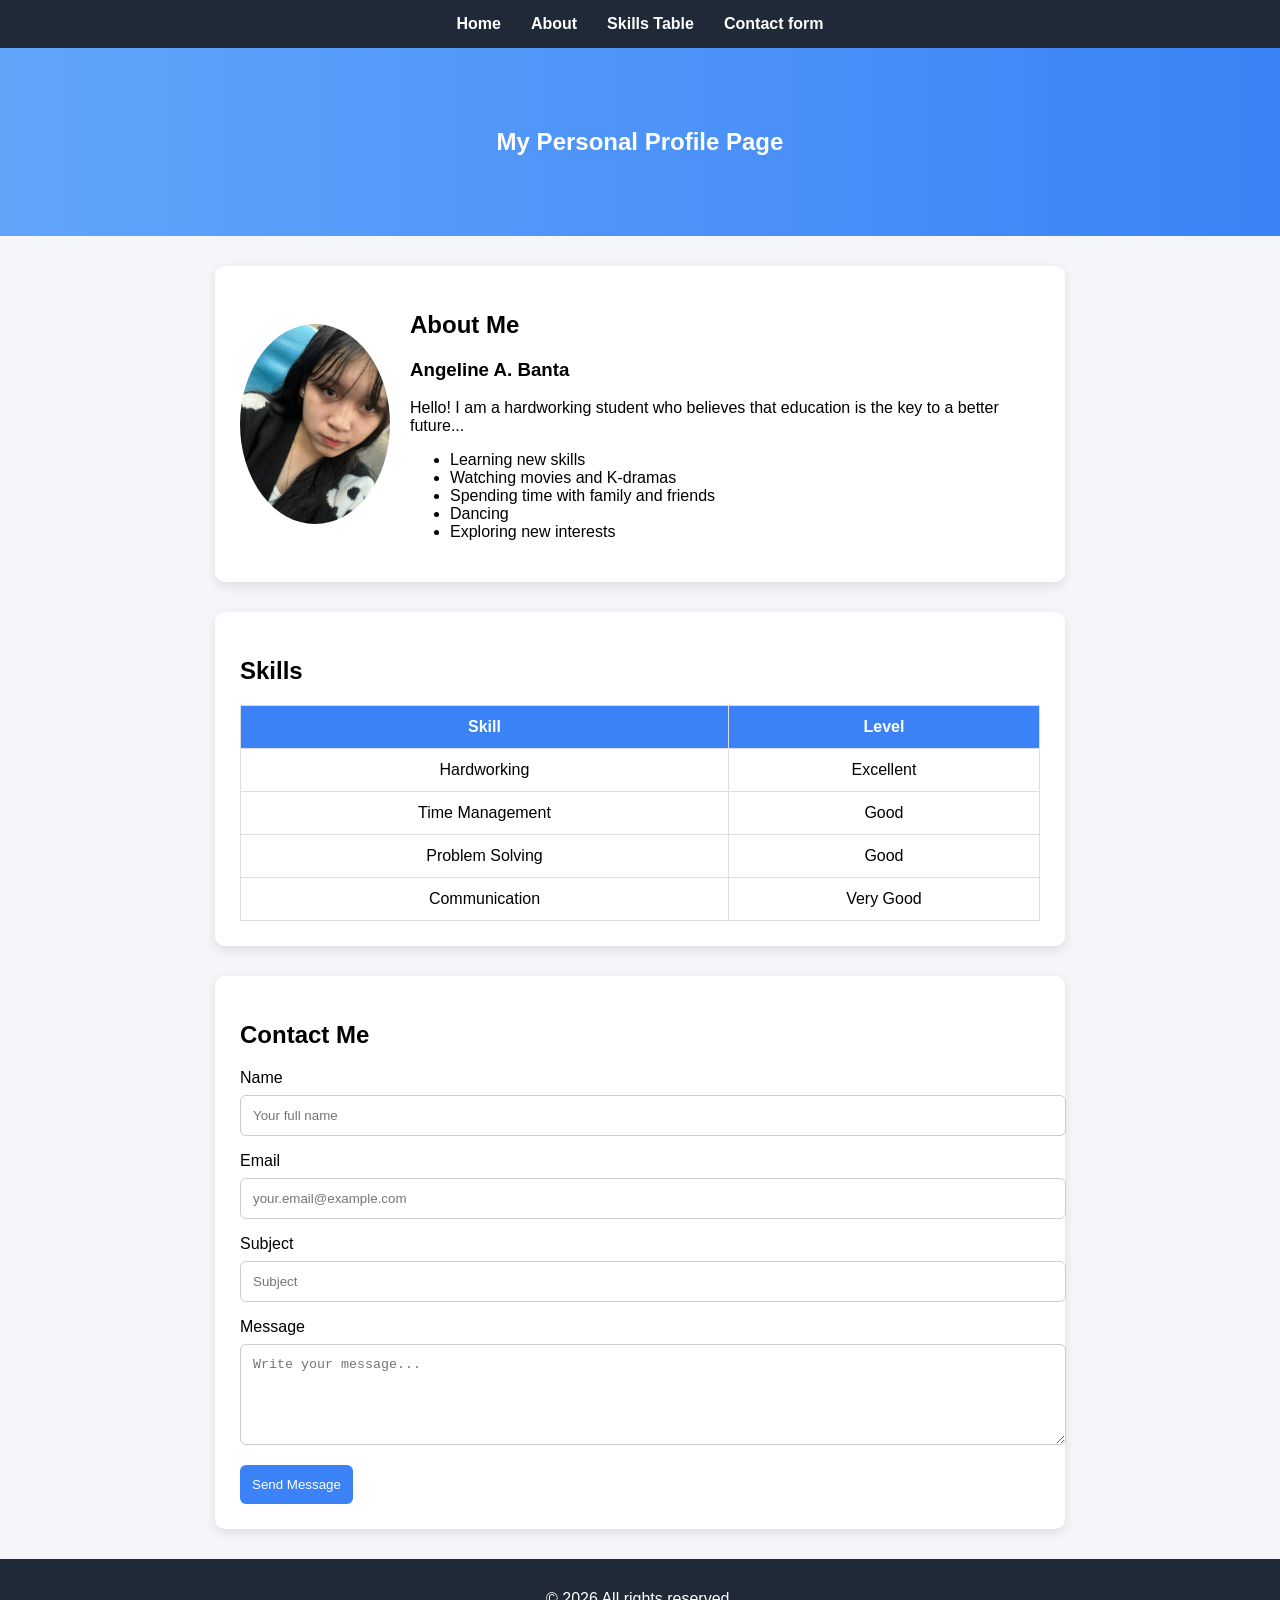
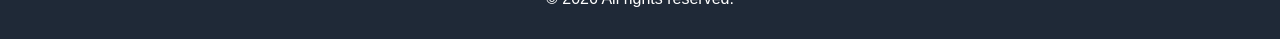
<file: index.html>
<!DOCTYPE html>
<html> 
<head>
    <title>Personal Profile Page</title>
    <link rel="stylesheet" href="style.css">
</head>

<body>

<!-- NAVIGATION -->
<nav class="navbar">
    <a href="#Home">Home</a>
    <a href="#About">About</a>
    <a href="#Skill">Skills Table</a>
    <a href="#Contact">Contact form</a>
</nav>

<!-- HOME -->
<section id="Home">
    <h1>My Personal Profile Page</h1>
</section>

<!-- ABOUT -->
<section id="About" class="container">
    <img src="ange.jpeg" id="profilePic" alt="My Photo">
    
    <div class="text">
        <h2>About Me</h2>
        <h3>Angeline A. Banta</h3>
        <p>
           Hello! I am a hardworking student who believes that education is the key to a better future...
        </p>

        <ul>
            <li>Learning new skills</li>
            <li>Watching movies and K-dramas</li>
            <li>Spending time with family and friends</li>
            <li>Dancing</li>
            <li>Exploring new interests</li>
        </ul>
    </div>
</section>

<!-- SKILLS TABLE -->
<section id="Skill" class="container">
    <h2>Skills</h2>

    <table>
        <tr>
            <th>Skill</th>
            <th>Level</th>
        </tr>
        <tr>
            <td>Hardworking</td>
            <td>Excellent</td>
        </tr>
        <tr>
            <td>Time Management</td>
            <td>Good</td>
        </tr>
        <tr>
            <td>Problem Solving</td>
            <td>Good</td>
        </tr>
        <tr>
            <td>Communication</td>
            <td>Very Good</td>
        </tr>
    </table>
</section>

<!-- CONTACT FORM -->
<section id="Contact" class="container">
    <h2>Contact Me</h2>

    <form action="result.html" method="GET" id="contactForm">
        
        <label>Name</label>
        <input type="text" id="name" placeholder="Your full name">

        <label>Email</label>
        <input type="email" id="email" placeholder="your.email@example.com">

        <label>Subject</label>
        <input type="text" id="subject" placeholder="Subject">

        <label>Message</label>
        <textarea id="message" rows="5" placeholder="Write your message..."></textarea>

        <button type="submit">Send Message</button>
    </form>

</section>

<!-- FOOTER -->
<footer>
    <p>© 2026 All rights reserved.</p>
</footer>

<!-- SCRIPT -->
<script>
let img = document.getElementById("profilePic");

img.addEventListener("click", function() {
  img.classList.toggle("zoomed");
});

document.getElementById("contactForm").addEventListener("submit", function(e) {
  e.preventDefault();

  localStorage.setItem("name", document.getElementById("name").value);
  localStorage.setItem("email", document.getElementById("email").value);
  localStorage.setItem("subject", document.getElementById("subject").value);
  localStorage.setItem("message", document.getElementById("message").value);

  window.location.href = "result.html";
});
</script>
</body>
</html>
</file>
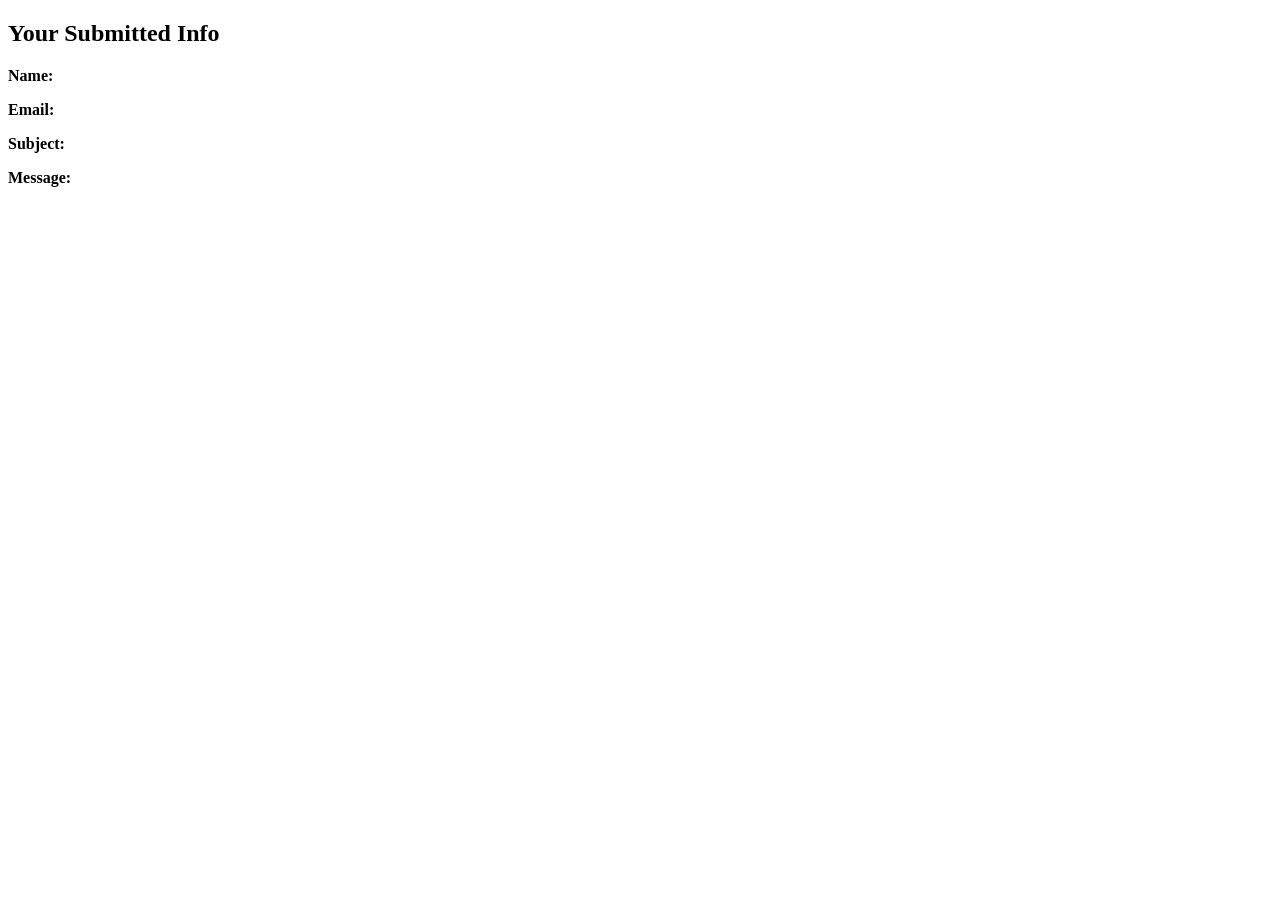
<file: result.html>
<!DOCTYPE html>
<html>
<head>
  <title>Form Result</title>
</head>
<body>

<h2>Your Submitted Info</h2>

<p><strong>Name:</strong> <span id="name"></span></p>
<p><strong>Email:</strong> <span id="email"></span></p>
<p><strong>Subject:</strong> <span id="subject"></span></p>
<p><strong>Message:</strong> <span id="message"></span></p>

<script>
const params = new URLSearchParams(window.location.search);

document.getElementById("name").textContent = params.get("name");
document.getElementById("email").textContent = params.get("_replyto");
document.getElementById("subject").textContent = params.get("subject");
document.getElementById("message").textContent = params.get("message");
</script>
<script>
document.getElementById("name").textContent = localStorage.getItem("name");
document.getElementById("email").textContent = localStorage.getItem("email");
document.getElementById("subject").textContent = localStorage.getItem("subject");
document.getElementById("message").textContent = localStorage.getItem("message");
</script>
</body>
</html>
</file>
<file: style.css>
body {
    font-family: 'Segoe UI', Arial, sans-serif;
    margin: 0;
    background: #f4f6f9;
}

/* NAVBAR */
.navbar {
    position: sticky;
    top: 0;
    display: flex;
    justify-content: center;
    gap: 30px;
    background-color: #1f2937;
    padding: 15px;
}

.navbar a {
    color: white;
    text-decoration: none;
    font-weight: bold;
}

.navbar a:hover {
    color: #60a5fa;
}

/* HOME */
#Home {
    background: linear-gradient(to right, #60a5fa, #3b82f6);
    color: white;
    padding: 60px;
    text-align: center;
}

/* CONTAINER */
.container {
    background: white;
    padding: 25px;
    border-radius: 10px;
    max-width: 800px;
    margin: 30px auto;
    box-shadow: 0 4px 12px rgba(0,0,0,0.1);
}

/* ABOUT FLEX */
#About {
    display: flex;
    align-items: center;
    gap: 20px;
}

#About img {
    width: 150px;
    border-radius: 50%;
}

/* TABLE */
table {
    width: 100%;
    border-collapse: collapse;
}

th, td {
    border: 1px solid #ddd;
    padding: 12px;
    text-align: center;
}

th {
    background-color: #3b82f6;
    color: white;
}

/* INPUTS */
input, textarea {
    width: 100%;
    padding: 12px;
    margin-top: 8px;
    margin-bottom: 16px;
    border: 1px solid #ccc;
    border-radius: 6px;
}

/* BUTTON */
button {
    background-color: #3b82f6;
    color: white;
    padding: 12px;
    border: none;
    border-radius: 6px;
    cursor: pointer;
}

button:hover {
    background-color: #2563eb;
}

/* IMAGE ZOOM */
#profilePic {
    cursor: pointer;
    transition: transform 0.3s;
}

.zoomed {
    transform: scale(1.5);
}

/* FOOTER */
footer {
    text-align: center;
    padding: 15px;
    background: #1f2937;
    color: white;
}
</file>
